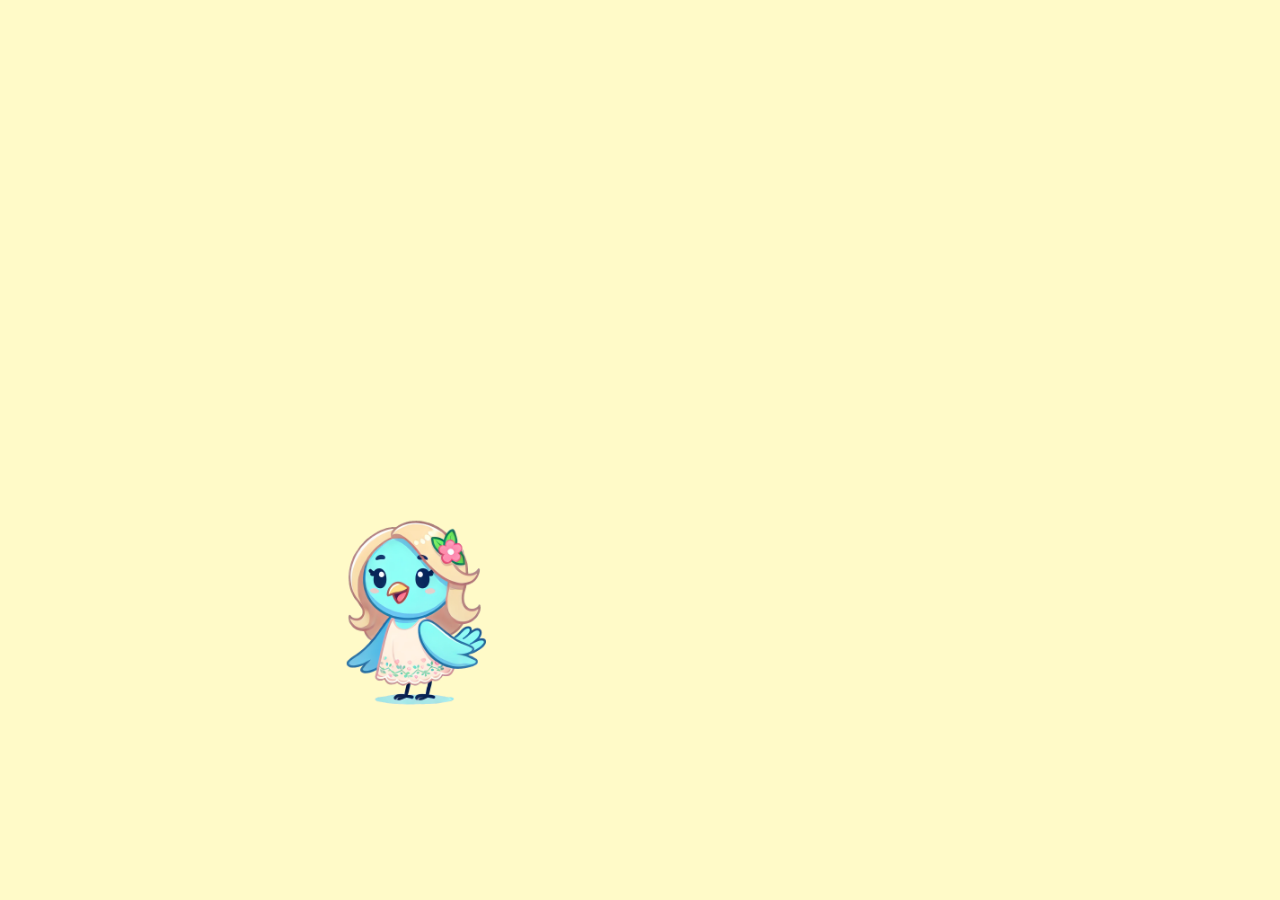
<file: bird avatar/index.html>
<!DOCTYPE html>
<html lang="en">
<head>
  <meta charset="UTF-8">
  <meta name="viewport" content="width=device-width, initial-scale=1.0">
  <title>Bird Avatar</title>
  <link rel="stylesheet" href="main.css">
</head>

<body>

<!-- Avatar -->
<img src="bird-avatar.png" id="avatar" alt="Kasia's Avatar">

<script src="avatar_movement.js"></script>
</body>
</html>
</file>
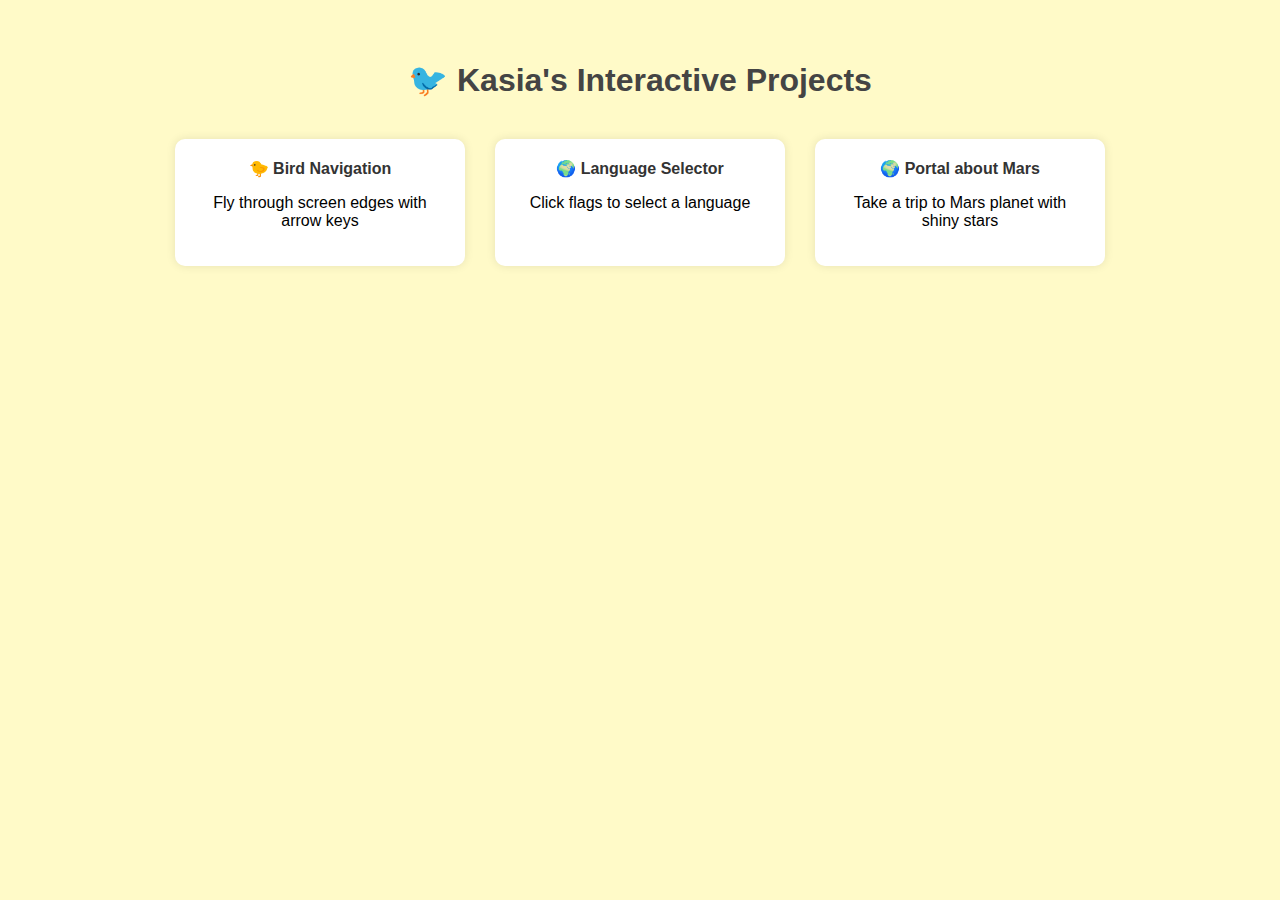
<file: docs/index.html>
<!DOCTYPE html>
<html lang="en">
<head>
  <meta charset="UTF-8" />
  <meta name="viewport" content="width=device-width, initial-scale=1.0"/>
  <title>Kasia's Frontend Portfolio</title>
  <style>
    body {
      font-family: 'Segoe UI', sans-serif;
      background-color: #fffac8;
      margin: 0;
      padding: 40px;
    }
    h1 {
      text-align: center;
      color: #444;
    }
    .projects {
      display: flex;
      flex-wrap: wrap;
      gap: 30px;
      justify-content: center;
      margin-top: 40px;
    }
    .project {
      background: white;
      border-radius: 10px;
      box-shadow: 0 0 10px rgba(0,0,0,0.1);
      padding: 20px;
      width: 250px;
      text-align: center;
      transition: transform 0.2s ease;
    }
    .project:hover {
      transform: scale(1.05);
    }
    .project a {
      text-decoration: none;
      color: #333;
      font-weight: bold;
    }
  </style>
</head>
<body>
  <h1>🐦 Kasia's Interactive Projects</h1>

  <div class="projects">
    <div class="project">
      <a href="bird-navigation/" target="_blank">🐤 Bird Navigation</a>
      <p>Fly through screen edges with arrow keys</p>
    </div>
    <div class="project">
      <a href="language-selector/" target="_blank">🌍 Language Selector</a>
      <p>Click flags to select a language</p>
    </div>
    <div class="project">
      <a href="mars-portal/" target="_blank">🌍 Portal about Mars</a>
      <p>Take a trip to Mars planet with shiny stars</p>
    </div>
    <!-- Dodasz tu kolejne projekty -->
  </div>
</body>
</html>
</file>
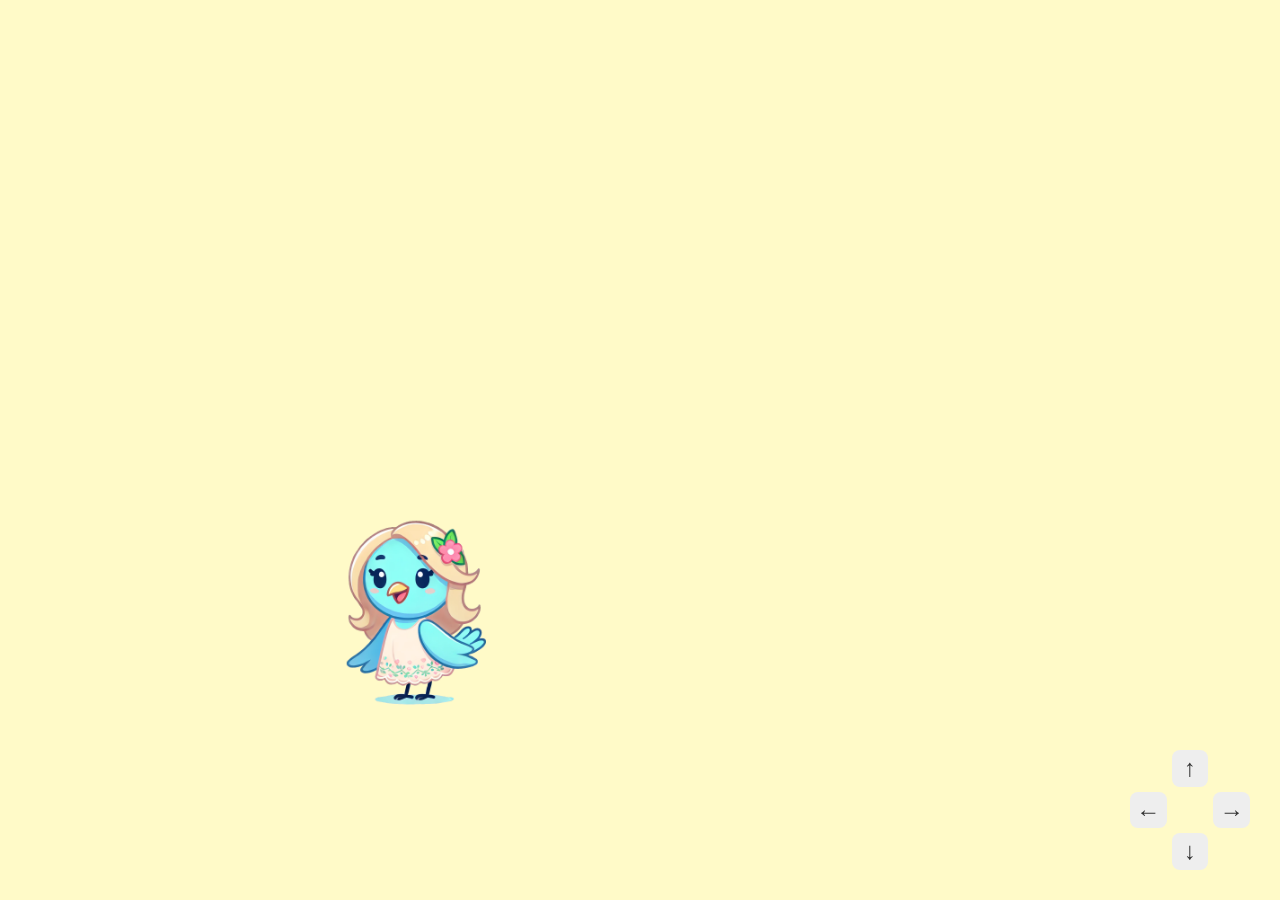
<file: docs/bird-navigation/index.html>
<!DOCTYPE html>
<html lang="en">
<head>
  <meta charset="UTF-8">
  <meta name="viewport" content="width=device-width, initial-scale=1.0">
  <title>Bird Avatar</title>
  <link rel="stylesheet" href="main.css">
</head>

<body>

<!-- Avatar -->
<img src="bird-avatar.png" id="avatar" alt="Kasia's Avatar">

<div id="arrow-controls">
  <div class="arrow up" data-dir="ArrowUp">↑</div>
  <div class="arrow left" data-dir="ArrowLeft">←</div>
  <div class="arrow down" data-dir="ArrowDown">↓</div>
  <div class="arrow right" data-dir="ArrowRight">→</div>
</div>

<script src="avatar_movement.js"></script>
</body>
</html>
</file>
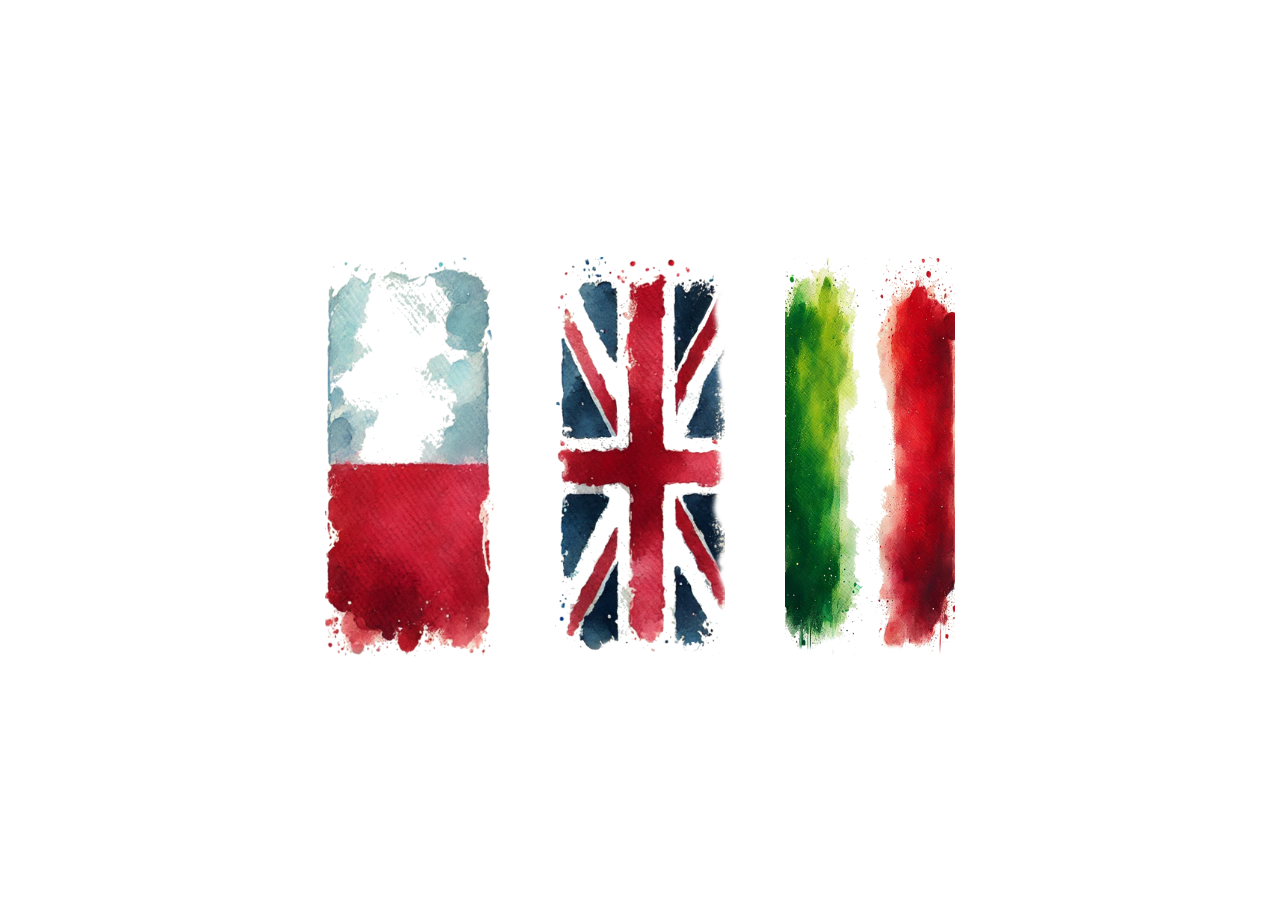
<file: docs/flag_language_select/index.html>
<!DOCTYPE html>
<html lang="en">
<head>
  <meta charset="UTF-8">
  <meta name="viewport" content="width=device-width, initial-scale=1.0">
  <title>Kasia: flag_language_select</title>
  <link rel="stylesheet" href="flags.css">
</head>
<body>
  <div class="language-select">
    <button type="button" data-lang="pl">
      <img src="pl.png" alt="pl">
    </button>
    <button type="button" data-lang="en">
      <img src="uk.png" alt="eng">
    </button>
    <button type="button" data-lang="it">
      <img src="it.png" alt="it">
    </button>
  </div>

   <script>
    document.querySelectorAll('.language-select button').forEach(button => {
    button.addEventListener('click', function() {
    const chosenLang = this.getAttribute('data-lang');
    localStorage.setItem('lang', chosenLang);
    window.location.href = 'index.html';
  });
});
</script>
   
</body>
</html>
</file>
<file: bird avatar/main.css>
body {
  background-color: #fffac8; 
}

#avatar {
  width: 230px;
  height: auto;
  position: fixed;
  top: 50px;
  left: 50px;
  z-index: 9999;
}
</file>
<file: docs/bird-navigation/main.css>
body {
  background-color: #fffac8; 
}

#avatar {
  width: 230px;
  height: auto;
  position: fixed;
  top: 50px;
  left: 50px;
  z-index: 9999;
}

#arrow-controls {
  position: fixed;
  bottom: 30px;
  right: 30px;
  width: 120px;
  height: 120px;
  display: grid;
  grid-template-areas:
    ".   up    ."
    "left  .  right"
    ".  down   .";
  grid-template-columns: 1fr 1fr 1fr;
  grid-template-rows: 1fr 1fr 1fr;
  gap: 5px;
  z-index: 9999;
}

.arrow {
  background-color: #eeeeee;
  color: #333;
  border-radius: 8px;
  display: flex;
  justify-content: center;
  align-items: center;
  font-size: 24px;
  font-weight: bold;
  transition: background-color 0.2s ease;
  user-select: none;
}

.arrow.up    { grid-area: up; }
.arrow.down  { grid-area: down; }
.arrow.left  { grid-area: left; }
.arrow.right { grid-area: right; }

.arrow.active {
  background-color: #88ccff;
  color: #000;
}
</file>
<file: docs/flag_language_select/flags.css>
:root {
  --flag-width: 170px;
  --flag-height: 400px;
  --gap-size: 30px;
}


/* Układ flag */

.language-select {
  height: 100vh;
  display: flex;
  justify-content: center;
  align-items: center;
}


.language-select button {
  background: none;
  border: none;
  cursor: pointer;
  padding: 0;
  margin: 0 var(--gap-size); /* Odstęp między przyciskami */
  }

.language-select img {
  width: var(--flag-width);
  height: var(--flag-height);
  object-fit: cover;
  transition: transform 0.3s ease;
}

.language-select img:hover {
  transform: scale(1.1);
}
</file>
